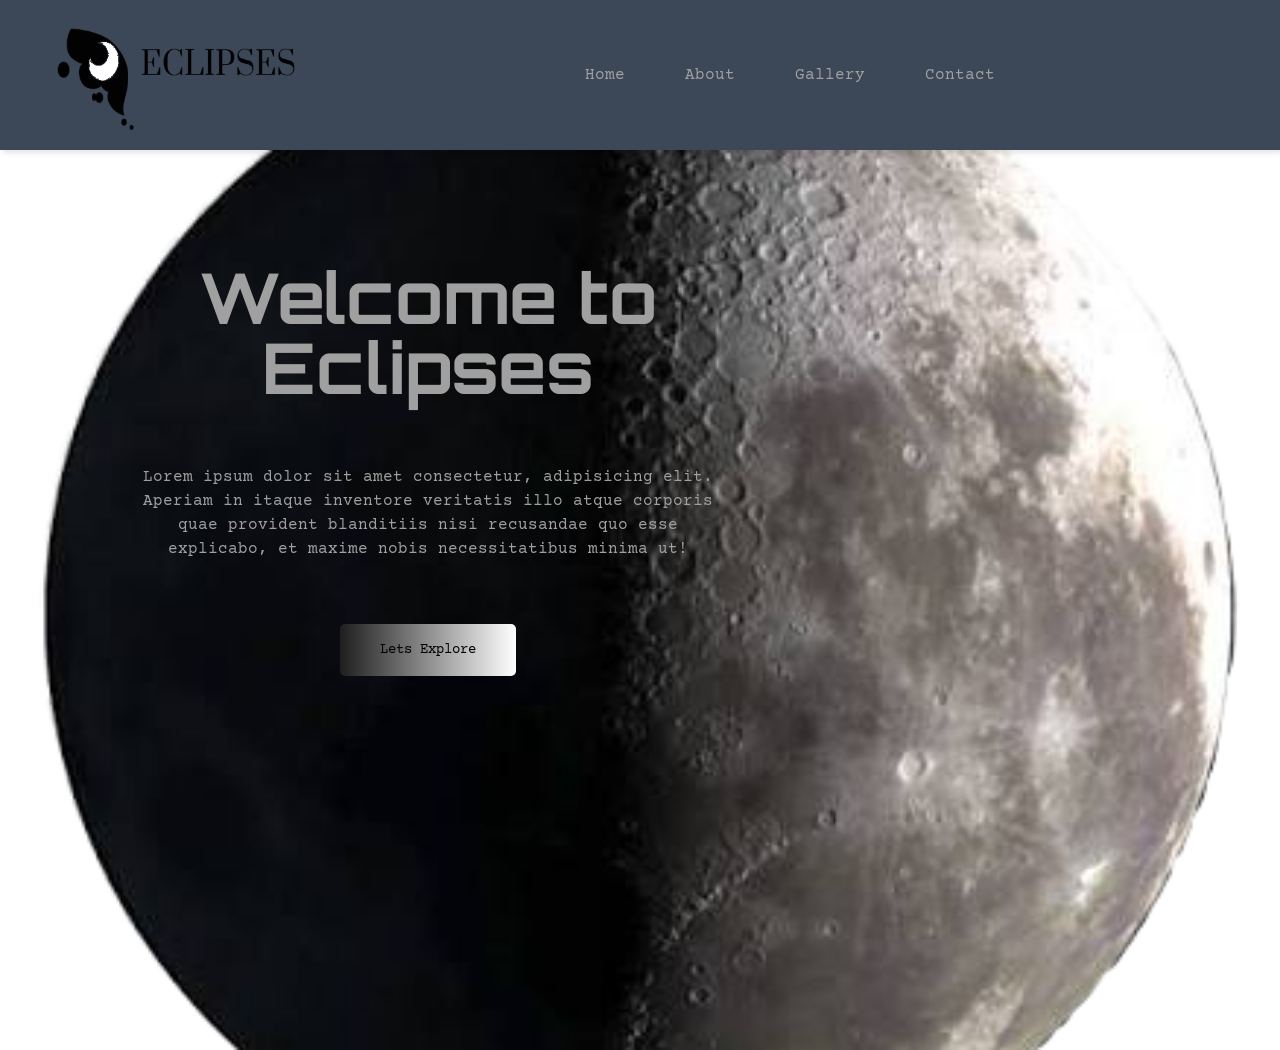
<file: My-very-own-WebOS-main/index.html>
<!DOCTYPE html>
<html lang="en">

<head>
    <meta charset="UTF-8">
    <meta http-equiv="X-UA-Compatible" content="IE=edge">
    <title>Eclipses Web OS</title>
    <!-- Fonts from Google Fonts -->
    <!-- Orbitron -->
    <link rel="preconnect" href="https://fonts.googleapis.com">
    <link rel="preconnect" href="https://fonts.gstatic.com" crossorigin>
    <link
        href="https://fonts.googleapis.com/css2?family=Lobster+Two:ital,wght@0,400;0,700;1,400;1,700&family=Orbitron:wght@400..900&family=Pinyon+Script&display=swap"
        rel="stylesheet">

    <!-- Courier Prime -->
    <link rel="preconnect" href="https://fonts.googleapis.com">
    <link rel="preconnect" href="https://fonts.gstatic.com" crossorigin>
    <link
        href="https://fonts.googleapis.com/css2?family=Courier+Prime:ital,wght@0,400;0,700;1,400;1,700&family=Lobster+Two:ital,wght@0,400;0,700;1,400;1,700&family=Orbitron:wght@400..900&family=Pinyon+Script&display=swap"
        rel="stylesheet">

    <link rel="stylesheet" href="styles.css">

</head>

<!-- Navigation Bar -->
<nav class="navbar">
    <div class="logocontainter">
        <div class="logouno"><img src="./Images/eclipses1.png" alt="Logo"></div>
        <div class="logodos"><img src="./Images/eclipses2.png" alt="Logo"></div>
    </div>
    <ul class="navlinks">
        <li><a href="index.html">Home</a></li>
        <li><a href="#about">About</a></li>
        <li><a href="#gallery">Gallery</a></li>
        <li><a href="contact.html">Contact</a></li>
    </ul>
</nav>
<div class="bg-img">
    <div class="content">
        <h1 class="anim">Welcome to Eclipses</h1>
        <p class="anim">Lorem ipsum dolor sit amet consectetur, adipisicing elit. Aperiam in itaque inventore veritatis
            illo atque corporis quae provident blanditiis nisi recusandae quo esse explicabo, et maxime nobis
            necessitatibus minima ut!</p>
        <a class="anim" href="solarsystem.html">Lets Explore</a>
        <div class="imgcontainer">
        </div><img class="right-img anim" src="./Images/Nightmare_moon_by_stabzor-d52pilp.png" alt="Princess Luna">
    </div>
</div>
</div>

</body>

</html>
</file>
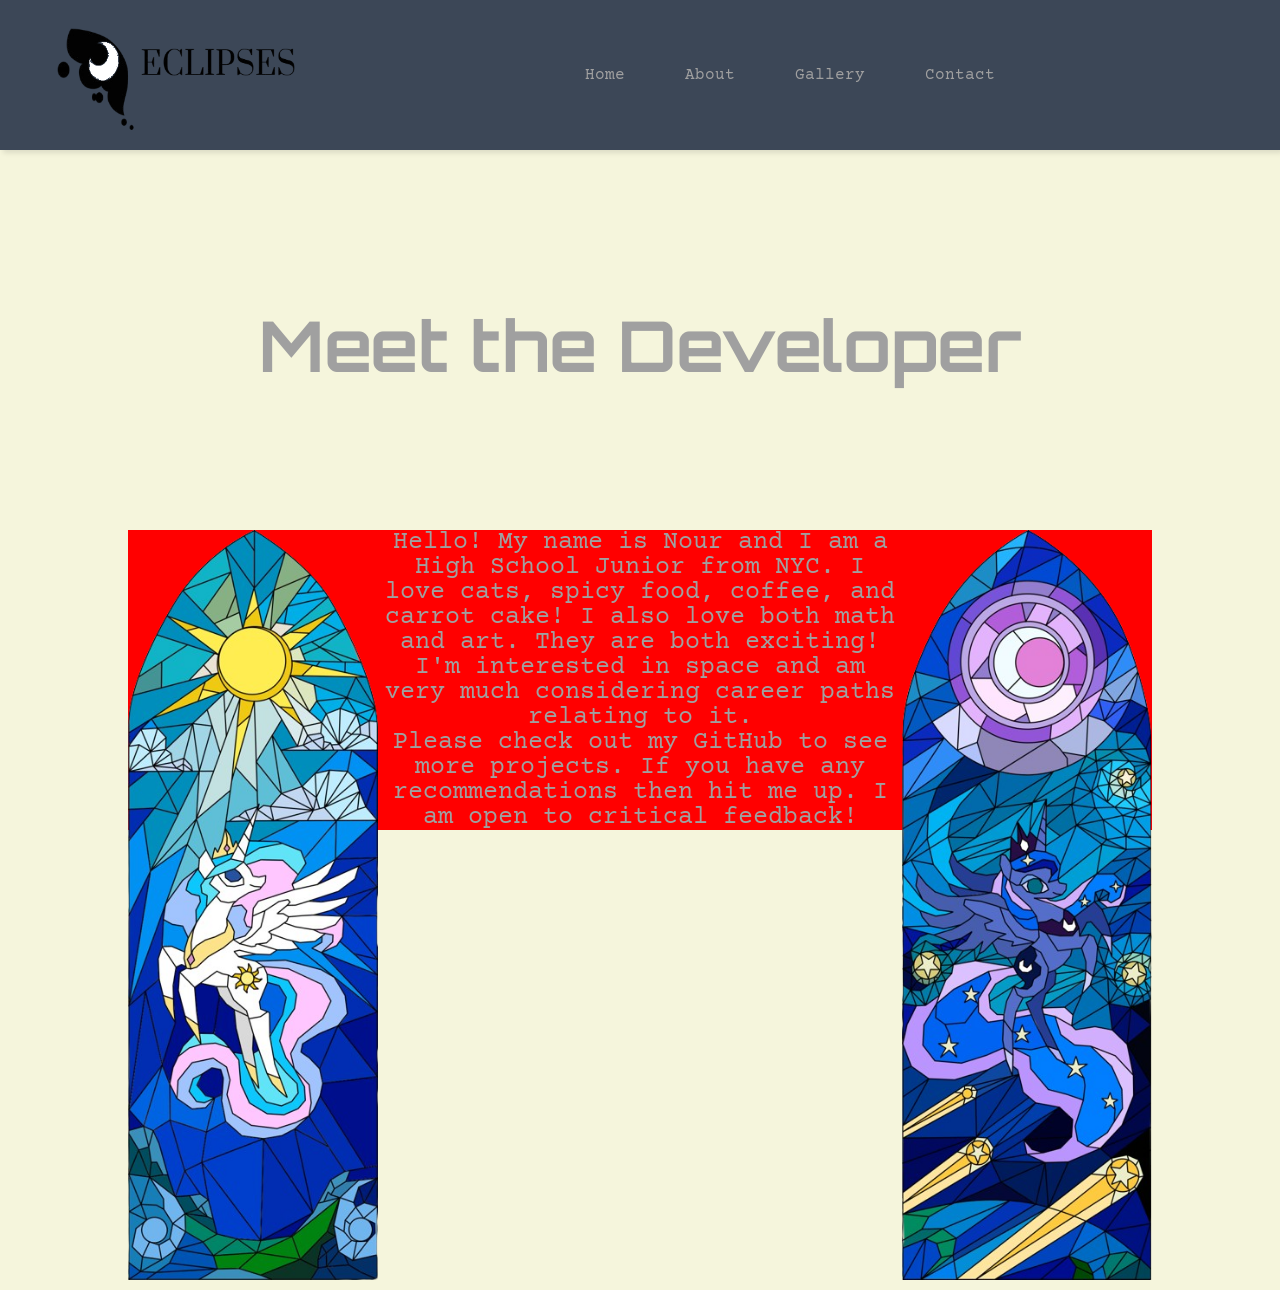
<file: My-very-own-WebOS-main/contact.html>
<!DOCTYPE html>
<html lang="en">

<head>
    <meta charset="UTF-8">
    <meta name="viewport" content="width=device-width, initial-scale=1.0">
    <title>Contact Page</title>

    <!-- Fonts from Google Fonts -->
    <!-- Orbitron -->
    <link rel="preconnect" href="https://fonts.googleapis.com">
    <link rel="preconnect" href="https://fonts.gstatic.com" crossorigin>
    <link
        href="https://fonts.googleapis.com/css2?family=Lobster+Two:ital,wght@0,400;0,700;1,400;1,700&family=Orbitron:wght@400..900&family=Pinyon+Script&display=swap"
        rel="stylesheet">

    <!-- Courier Prime -->
    <link rel="preconnect" href="https://fonts.googleapis.com">
    <link rel="preconnect" href="https://fonts.gstatic.com" crossorigin>
    <link
        href="https://fonts.googleapis.com/css2?family=Courier+Prime:ital,wght@0,400;0,700;1,400;1,700&family=Lobster+Two:ital,wght@0,400;0,700;1,400;1,700&family=Orbitron:wght@400..900&family=Pinyon+Script&display=swap"
        rel="stylesheet">

    <link rel="stylesheet" href="contact.css">

</head>

<body>
    <nav class="navbar">
        <div class="logocontainter">
            <div class="logouno"><img src="./Images/eclipses1.png" alt="Logo"></div>
            <div class="logodos"><img src="./Images/eclipses2.png" alt="Logo"></div>
        </div>
        <ul class="navlinks">
            <li><a href="index.html">Home</a></li>
            <li><a href="#about">About</a></li>
            <li><a href="#gallery">Gallery</a></li>
            <li><a href="contact.html">Contact</a></li>
        </ul>
    </nav>

    <div class="bg-img gif">
        <div class="content wrap">
            <h1 class="anim">Meet the Developer</h1>
            <div class="img-one wrap anim">
                <img src="./Images/celestia.png" alt="Stained glass art of Princess Celestia">
            </div>
            <div class="img-two wrap anim">
                <img src="./Images/luna.png" alt="Stained glass art of Princess luna">
            </div>
            <div class="border">
                <p class="anim ">Hello! My name is Nour and I am a High School Junior from NYC. I love cats, spicy food,
                    coffee, and carrot cake! I also love both math and art. They are both exciting!</p>
            </div>
            <div class="border">
                <p class="anim ">I'm interested in space and am very much considering career paths relating to it.</p>
            </div>
            <div class="border">
                <p class="anim ">Please check out my GitHub to see more projects. If you have any recommendations then
                    hit me
                    up. I am open to critical feedback!</p>
            </div>
        </div>
    </div>

</body>

</html>
</file>
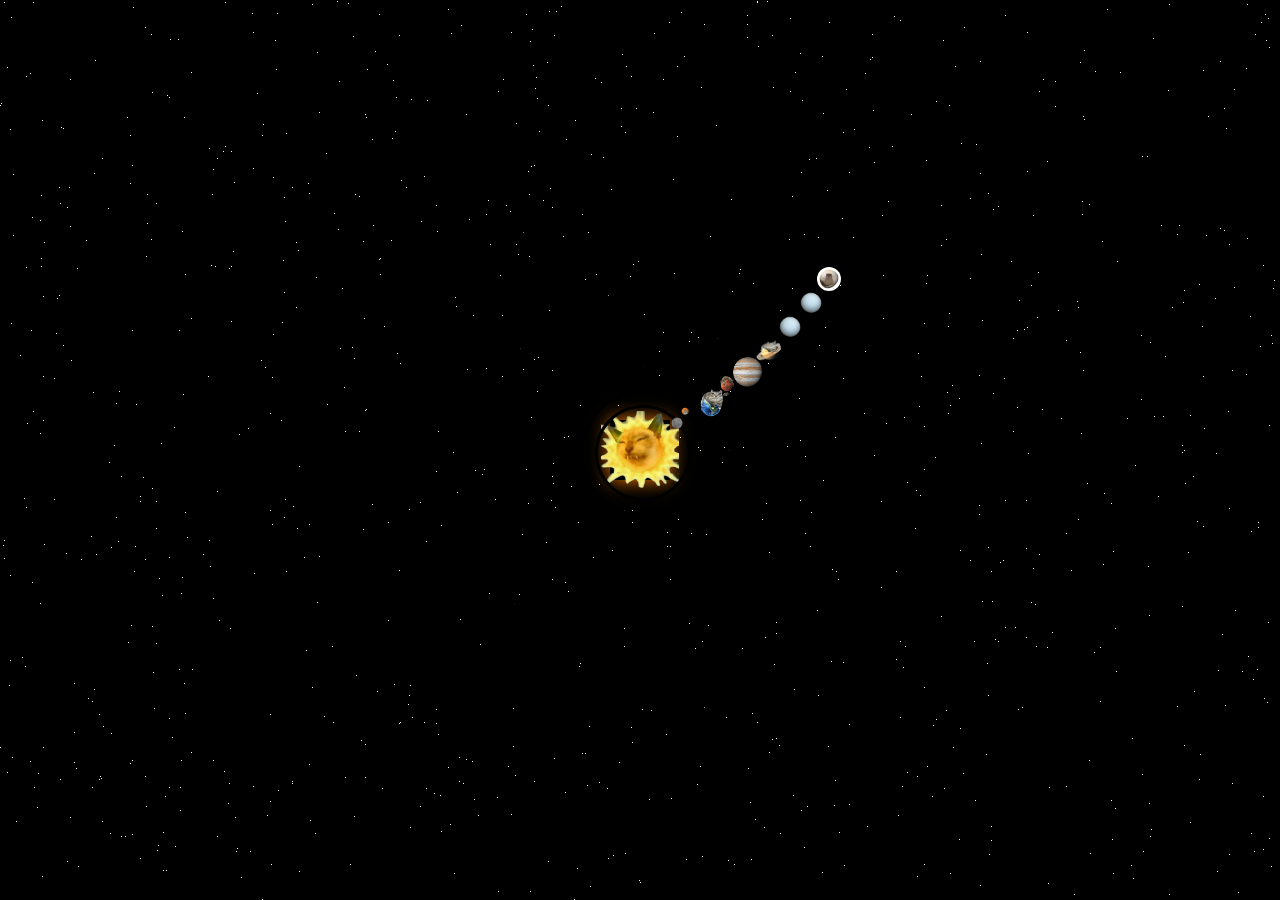
<file: My-very-own-WebOS-main/solarsystem.html>
<!DOCTYPE html>
<html lang="en">

<head>
    <meta charset="UTF-8">
    <meta name="viewport" content="width=device-width, initial-scale=1.0">
    <title>Solar System</title>
    <link rel="stylesheet" href="solarsystem.css">


</head>

<body>
    <div class="container">
        <div class="sun"><img src=" ./planets/sunn.png" alt=""></div>
        <div class="mercury"></div>
        <div class="earth">
            <div class="moon"></div>
        </div>
        <div class="jupiter"></div>
        <div class="saturn"></div>
        <div class="neptune"></div>
        <div class="pluto"></div>
        <div class="mars"></div>
        <div class="venus"></div>
        <div class="uranus"></div>

    </div>

    <script src="./script.js"></script>
</body>

</html>
</file>
<file: My-very-own-WebOS-main/styles.css>
* {
    margin: 0;
    padding: 0;
    box-sizing: border-box;
    font-family: 'Courier Prime', monospace;
}

body {
    background-image: url('https://svs.gsfc.nasa.gov/vis/a010000/a014800/a014866/TESS_Southern_Sky_Sector_12_desktop.jpg') !important;
    margin: 0;
    min-height: 100vh;
    text-decoration: none;
    background-repeat: no-repeat;
    background-size: cover;
    background-position: center;
    min-height: 100vh;
}

/* Background Image */
.bg-img {
    width: 100%;
    min-height: 100vh;
    background-image: url(./Images/moonnn.png);
    background-position: center;
    background-size: cover;
    padding: 10px 10%;
    overflow: hidden;
}

/* Logo */
.logouno img {
    width: 300px;
    height: 120px;
    display: block;
}

.logodos img {
    width: 300px;
    height: 140px;
    display: none;
}

.logocontainter:hover .logouno img {
    display: none;
    transition-duration: 5s;
    transition-delay: 3s;
    transition: 0.3 ease-in;
}

.logocontainter:hover .logodos img {
    transition-delay: 3s;
    display: block;
}

/* Navigation Bar */
.navbar {
    justify-content: space-between;
    display: flex;
    align-items: center;
    background-color: rgb(60, 71, 87);
    -webkit-backdrop-filter: blur(10px);
    backdrop-filter: blur(10px);
    color: rgba(255, 255, 255, 1.0);
    padding: 15px 30px;
    box-shadow: 3px 3px 5px rgba(0, 0, 0, 0.1);
}

.navlinks {
    list-style-type: none;
    display: flex;
    justify-content: space-around;
    align-items: center;
    height: 8vh;
    margin: auto;
    padding: 0;
    text-align: center;
}

.navbar a {
    height: 100%;
    padding: 0 30px;
    text-decoration: none;
    color: #a0a0a0;
    display: flex;
    position: relative;
}

.navbar a::after {
    content: "";
    background-color: #ffff;
    height: 3px;
    width: 0;
    left: 0;
    bottom: -10px;
    transition: 0.3s;
    position: absolute;
}

.navbar a:hover {
    color: rgba(255, 255, 255, 1.0);
}

.navbar a:hover::after {
    width: 100%;
    font-size: 30px;
}

nav li:first-child {
    margin-right: auto;
}

/* Content */
.content {
    margin-top: 10%;
    max-width: 600px;
    text-align: center;
    padding: top, bottom 10px;
    line-height: 1.5em;
    justify-content: center;
    color: #a0a0a0;
}

.content h1 {
    font-family: 'Orbitron', sans-serif;
    margin-bottom: 10.5%;
    font-size: 70px;
    line-height: 1em;
    animation-delay: .25s;
}

.content p {
    margin-bottom: 10.5%;
}

.content a {
    display: inline-block;
    text-decoration: none;
    padding: 14px 40px;
    color: black;
    background-image: linear-gradient(270deg, #fff, #1f1e1f);
    font-size: 14px;
    border-radius: 5px;
    transition: 0.3s;
}

.content a:hover {
    border-radius: 30px;
    border-top-right-radius: 0;
    border-bottom-left-radius: 0;
}

.content p,
a {
    animation-delay: .5s;
}

.imgcontainer {
    width: auto;
    height: auto;
    overflow: hidden;
    position: fixed;
    right: 0;
    bottom: 10%;
}

body .right-img {
    width: 100%;
    height: auto;
    position: absolute;
    right: -50%;
    bottom: -15%;
    float: bottom;
    clip-path: inset(0 50% 0 0);
    animation-delay: 1s;
    display: none;
}

.anim {
    opacity: 0;
    transform: translateY(30px);
    animation: moveup 0.5s linear forwards;
}

@keyframes moveup {
    100% {
        opacity: 1;
        transform: translateY(0px);
    }
}
</file>
<file: My-very-own-WebOS-main/contact.css>
* {
    margin: 0;
    padding: 0;
    box-sizing: border-box;
    font-family: 'Courier Prime', monospace;
}

body {
    background-image: url('https://svs.gsfc.nasa.gov/vis/a010000/a014800/a014866/TESS_Southern_Sky_Sector_12_desktop.jpg') !important;
    margin: 0;
    min-height: 100vh;
    text-decoration: none;
    background-repeat: no-repeat;
    background-size: cover;
    background-position: center;
}

/* Background Image */
.bg-img {
    width: 100%;
    min-height: 100vh;
    background-color: beige;
    /* background-image: url('./Images/moonnn.png'); */
    background-position: center;
    background-size: cover;
    padding: 10px 10%;
    overflow: hidden;
}

/* Logo */
.logouno img {
    width: 300px;
    height: 120px;
    display: block;
}

.logodos img {
    width: 300px;
    height: 140px;
    display: none;
}

.logocontainter:hover .logouno img {
    display: none;
    transition-duration: 5s;
    transition-delay: 3s;
    transition: 0.3 ease-in;
}

.logocontainter:hover .logodos img {
    transition-delay: 3s;
    display: block;
}

/* Navigation Bar */
.navbar {
    justify-content: space-between;
    display: flex;
    align-items: center;
    background-color: rgb(60, 71, 87);
    -webkit-backdrop-filter: blur(10px);
    backdrop-filter: blur(10px);
    color: rgba(255, 255, 255, 1.0);
    padding: 15px 30px;
    box-shadow: 3px 3px 5px rgba(0, 0, 0, 0.1);
}

.navlinks {
    list-style-type: none;
    display: flex;
    justify-content: space-around;
    align-items: center;
    height: 8vh;
    margin: auto;
    padding: 0;
    text-align: center;
}

.navbar a {
    height: 100%;
    padding: 0 30px;
    text-decoration: none;
    color: #a0a0a0;
    display: flex;
    position: relative;
}

.navbar a::after {
    content: "";
    background-color: #ffff;
    height: 3px;
    width: 0;
    left: 0;
    bottom: -10px;
    transition: 0.3s;
    position: absolute;
}

.navbar a:hover {
    color: rgba(255, 255, 255, 1.0);
}

.navbar a:hover::after {
    width: 100%;
    font-size: 30px;
}

nav li:first-child {
    margin-right: auto;
}

/* Content */
.content {
    text-align: center;
    padding: top, bottom 10px;
    line-height: 1em;
    justify-content: center;
    color: #a0a0a0;
}

.content h1 {
    font-family: 'Orbitron', sans-serif;
    font-size: 70px;
    line-height: 1em;
    animation-delay: .25s;
}

.content p {
    animation-delay: .5s;
    font-size: 25px;
    line-height: 1em;
}


.anim {
    opacity: 0;
    transform: translateY(30px);
    animation: moveup 0.5s linear forwards;
}

@keyframes moveup {
    100% {
        opacity: 1;
        transform: translateY(0px);
    }
}

/* Images */
.content .img-one img {
    float: left;
    border: 0px;
    margin-right: 5px;
    height: 750px;
    width: 250px;
    animation-delay: 5s;
}

.content .img-two img {
    float: right;
    border: 0px;
    margin-left: 5px;
    height: 750px;
    width: 250px;
    animation-delay: 5s;
    padding-right: 0;
}

.wrap {
    margin: 150px auto;
    width: 100%;
}

.content .border {
    background-color: red;
}
</file>
<file: My-very-own-WebOS-main/solarsystem.css>
body {
    margin: 0;
    height: 100vh;
    display: flex;
    align-items: center;
    justify-content: center;
    background-color: black;
    overflow: hidden;
}

.container {
    font-size: 6px;
    width: 40em;
    height: 40em;
    position: relative;
}

img {
    height: 130%;
    width: 130%;
}

.sun {
    display: flex;
    align-items: center;
    justify-content: center;
    position: absolute;
    top: 15em;
    left: 15em;
    width: 10em;
    height: 10em;
    border: 50%;
    box-shadow: 0 0 3em rgba(255, 128, 0);
    animation: orbit 50s linear infinite;
}

.mercury,
.uranus,
.earth,
.moon,
.jupiter,
.neptune,
.pluto,
.venus,
.mars,
.saturn {
    position: absolute;
    border-style: solid;
    /* border-color: white transparent transparent transparent; */
    border-radius: .1em .1em 0 0;
    border-radius: 50%;
}

.mercury {
    top: 12.5em;
    left: 12.5em;
    width: 15em;
    height: 15em;
    border: 50%;
    /* box-shadow: 0 0 3em rgba(255, 128, 0); */
    animation: orbit 50s linear infinite;
}

.earth {
    top: 6em;
    left: 6em;
    width: 28em;
    height: 28em;
    border: 50%;
    /* box-shadow: 0 0 3em rgba(255, 128, 0); */
    animation: orbit 36.5s linear infinite;
}

.moon {
    top: 2em;
    right: -1em;
    width: 7em;
    height: 7em;
    border: 50%;
    /* box-shadow: 0 0 3em rgba(255, 128, 0); */
    animation: orbit 2.7s linear infinite;
}

.venus {
    top: 10em;
    left: 10em;
    width: 20em;
    height: 20em;
    border: 50%;
    /* box-shadow: 0 0 3em rgba(255, 128, 0); */
    animation: orbit 50s linear infinite;
}

.mars {
    top: 2em;
    left: 2.5em;
    width: 36em;
    height: 36em;
    border: 50%;
    /* box-shadow: 0 0 3em rgba(255, 128, 0); */
    animation: orbit 50s linear infinite;
}

.jupiter {
    top: -2em;
    left: -2em;
    width: 45em;
    height: 45em;
    border: 50%;
    /* box-shadow: 0 0 3em rgba(255, 128, 0); */
    animation: orbit 50s linear infinite;
}

.saturn {
    top: -7em;
    left: -7em;
    width: 55em;
    height: 55em;
    border: 50%;
    /* box-shadow: 0 0 3em rgba(255, 128, 0); */
    animation: orbit 50s linear infinite;
}

.uranus {
    top: -12em;
    left: -12em;
    width: 65em;
    height: 65em;
    border: 50%;
    /* box-shadow: 0 0 3em rgba(255, 128, 0); */
    animation: orbit 50s linear infinite;
}

.neptune {
    top: -17em;
    left: -17em;
    width: 75em;
    height: 75em;
    border: 50%;
    /* box-shadow: 0 0 3em rgba(255, 128, 0); */
    animation: orbit 50s linear infinite;
}

.pluto {
    top: -22em;
    left: -22em;
    width: 85em;
    height: 85em;
    border: 50%;
    /* box-shadow: 0 0 3em rgba(255, 128, 0); */
    animation: orbit 50s linear infinite;
}

.star {
    position: absolute;
    background-color: white;
    border-radius: 50%;
    z-index: -1;
}

.mercury::before,
.uranus::before,
.earth::before,
.moon::before,
.jupiter::before,
.neptune::before,
.pluto::before,
.venus::before,
.mars::before,
.saturn::before {
    content: '';
    position: absolute;
    border-radius: 50%;
    animation: orbit 50s linear infinite;
}

.mercury::before {
    top: 1.5em;
    right: 0.8em;
    width: 2em;
    height: 2em;
    background-image: url(./planets/mercury.png);
    background-size: cover;
}

.uranus::before {
    top: 9em;
    right: 6.5em;
    width: 4em;
    height: 4em;
    background-image: url(./planets/uranus.png);
    background-size: cover;
}

.earth::before {
    top: 3em;
    right: 0em;
    width: 5em;
    height: 5em;
    background-image: url(./planets/elearth.png);
    background-size: cover;
}

.moon::before {
    top: 0.8em;
    right: 0.2em;
    width: 1.2em;
    height: 1.2em;
    background-image: url(./planets/moon2.png);
    background-size: cover;
}

.jupiter::before {
    top: 6em;
    right: 3em;
    width: 5em;
    height: 5em;
    background-image: url(./planets/jupiter.png);
    background-size: cover;
}

.neptune::before {
    top: 10em;
    right: 8em;
    width: 4em;
    height: 4em;
    background-image: url(./planets/neptune.png);
    background-size: cover;
}

.pluto::before {
    top: 11em;
    right: 10em;
    width: 4em;
    height: 4em;
    background-image: url(./planets/pluto.png);
    background-size: cover;
}

.venus::before {
    top: 2em;
    right: 2em;
    width: 2em;
    height: 2em;
    background-image: url(./planets/venus.png);
    background-size: cover;
}

.mars::before {
    top: 5em;
    right: 3em;
    width: 3em;
    height: 3em;
    background-image: url(./planets/mars2.png);
    background-size: cover;
}

.saturn::before {
    top: 7.5em;
    right: 5em;
    width: 4.5em;
    height: 4.5em;
    background-image: url(./planets/saturn.png);
    background-size: cover;
}
</file>
